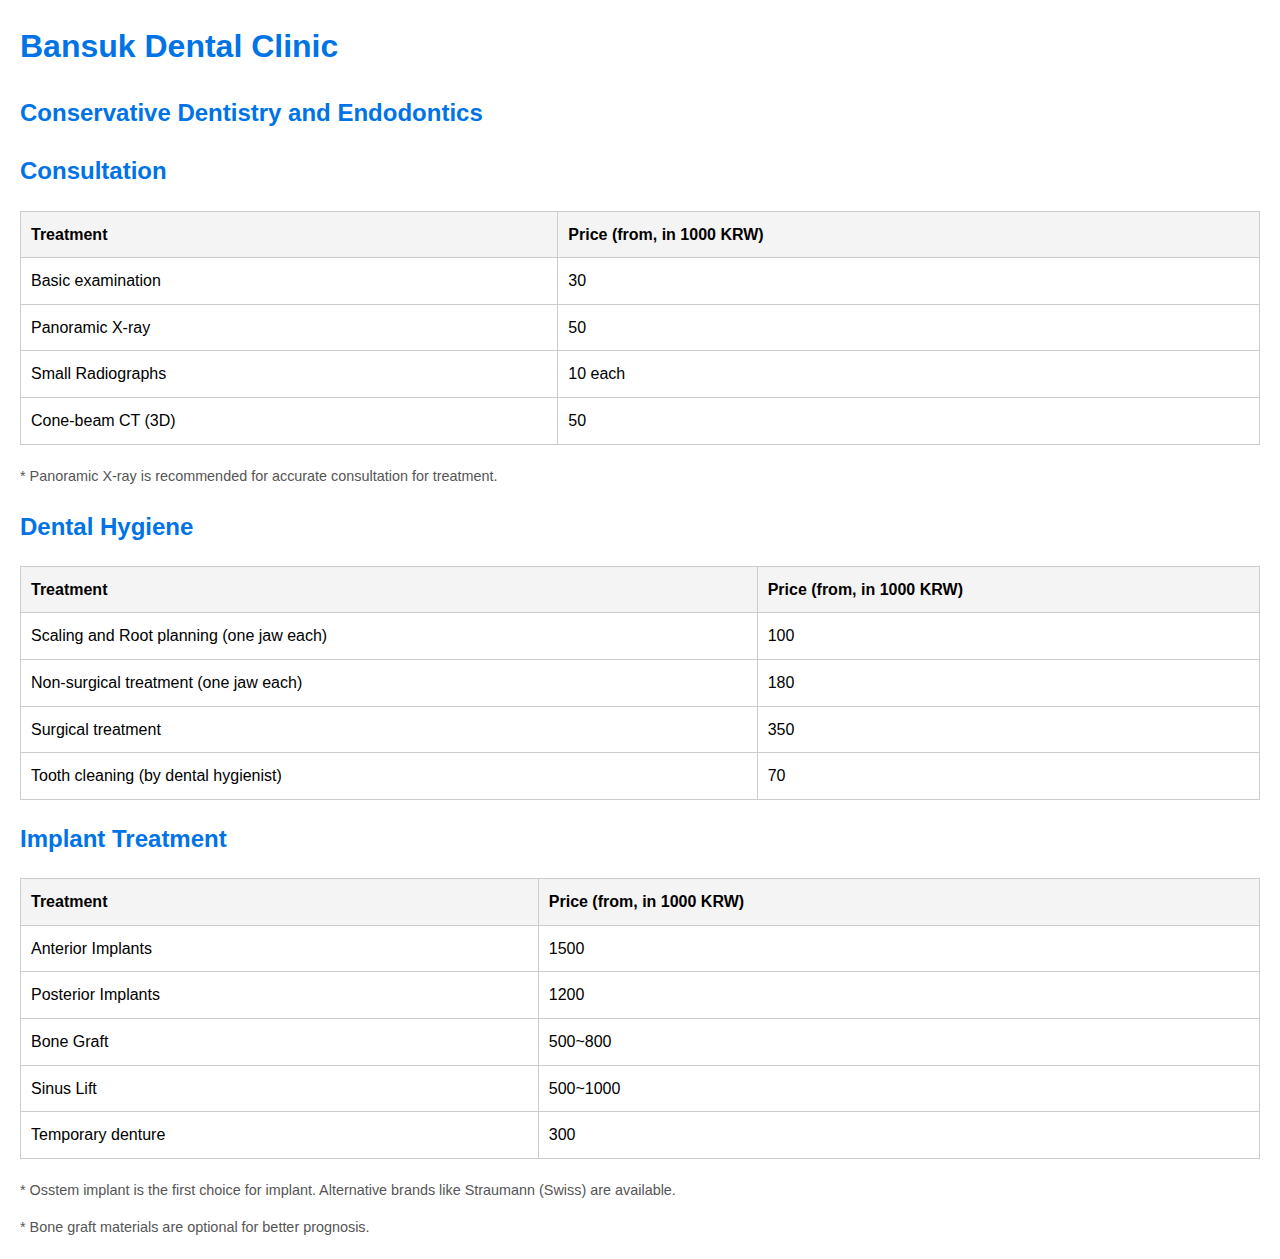
<file: grid.html>
<!DOCTYPE html>
<html lang="ko">
<head>
    <meta charset="UTF-8">
    <meta name="viewport" content="width=device-width, initial-scale=1.0">
    <title>Bansuk Dental Clinic Price List</title>
    <style>
        body {
            font-family: Arial, sans-serif;
            line-height: 1.6;
            margin: 20px;
        }
        h1, h2 {
            color: #0073e6;
        }
        table {
            width: 100%;
            border-collapse: collapse;
            margin-bottom: 20px;
        }
        th, td {
            border: 1px solid #ccc;
            padding: 10px;
            text-align: left;
        }
        th {
            background-color: #f4f4f4;
        }
        .note {
            font-size: 0.9em;
            color: #555;
        }
    </style>
</head>
<body>
    <h1>Bansuk Dental Clinic</h1>
    <h2>Conservative Dentistry and Endodontics</h2>

    <section>
        <h2>Consultation</h2>
        <table>
            <thead>
                <tr>
                    <th>Treatment</th>
                    <th>Price (from, in 1000 KRW)</th>
                </tr>
            </thead>
            <tbody>
                <tr>
                    <td>Basic examination</td>
                    <td>30</td>
                </tr>
                <tr>
                    <td>Panoramic X-ray</td>
                    <td>50</td>
                </tr>
                <tr>
                    <td>Small Radiographs</td>
                    <td>10 each</td>
                </tr>
                <tr>
                    <td>Cone-beam CT (3D)</td>
                    <td>50</td>
                </tr>
            </tbody>
        </table>
        <p class="note">* Panoramic X-ray is recommended for accurate consultation for treatment.</p>
    </section>

    <section>
        <h2>Dental Hygiene</h2>
        <table>
            <thead>
                <tr>
                    <th>Treatment</th>
                    <th>Price (from, in 1000 KRW)</th>
                </tr>
            </thead>
            <tbody>
                <tr>
                    <td>Scaling and Root planning (one jaw each)</td>
                    <td>100</td>
                </tr>
                <tr>
                    <td>Non-surgical treatment (one jaw each)</td>
                    <td>180</td>
                </tr>
                <tr>
                    <td>Surgical treatment</td>
                    <td>350</td>
                </tr>
                <tr>
                    <td>Tooth cleaning (by dental hygienist)</td>
                    <td>70</td>
                </tr>
            </tbody>
        </table>
    </section>

    <section>
        <h2>Implant Treatment</h2>
        <table>
            <thead>
                <tr>
                    <th>Treatment</th>
                    <th>Price (from, in 1000 KRW)</th>
                </tr>
            </thead>
            <tbody>
                <tr>
                    <td>Anterior Implants</td>
                    <td>1500</td>
                </tr>
                <tr>
                    <td>Posterior Implants</td>
                    <td>1200</td>
                </tr>
                <tr>
                    <td>Bone Graft</td>
                    <td>500~800</td>
                </tr>
                <tr>
                    <td>Sinus Lift</td>
                    <td>500~1000</td>
                </tr>
                <tr>
                    <td>Temporary denture</td>
                    <td>300</td>
                </tr>
            </tbody>
        </table>
        <p class="note">* Osstem implant is the first choice for implant. Alternative brands like Straumann (Swiss) are available.</p>
        <p class="note">* Bone graft materials are optional for better prognosis.</p>
    </section>

    <!-- 추가 섹션은 위의 형식을 따라 작성하면 됩니다. -->
</body>
</html>
</file>
